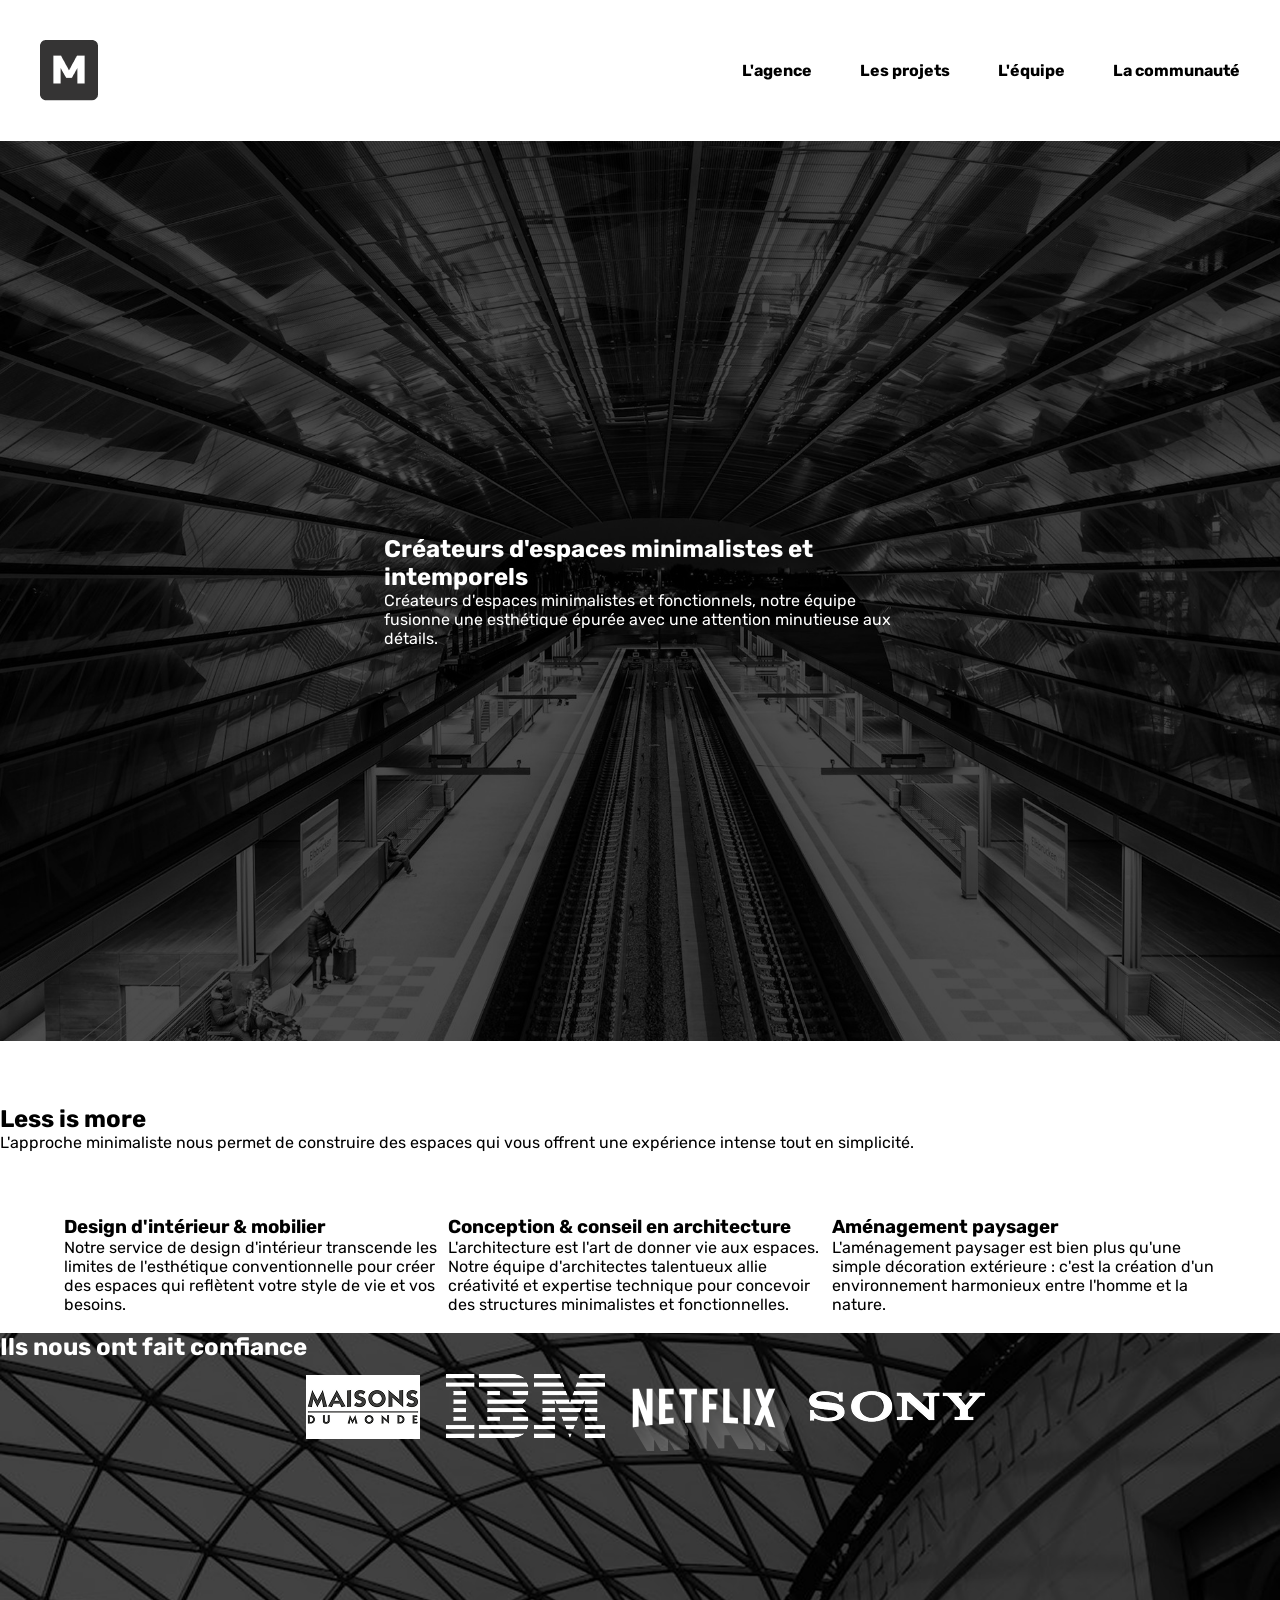
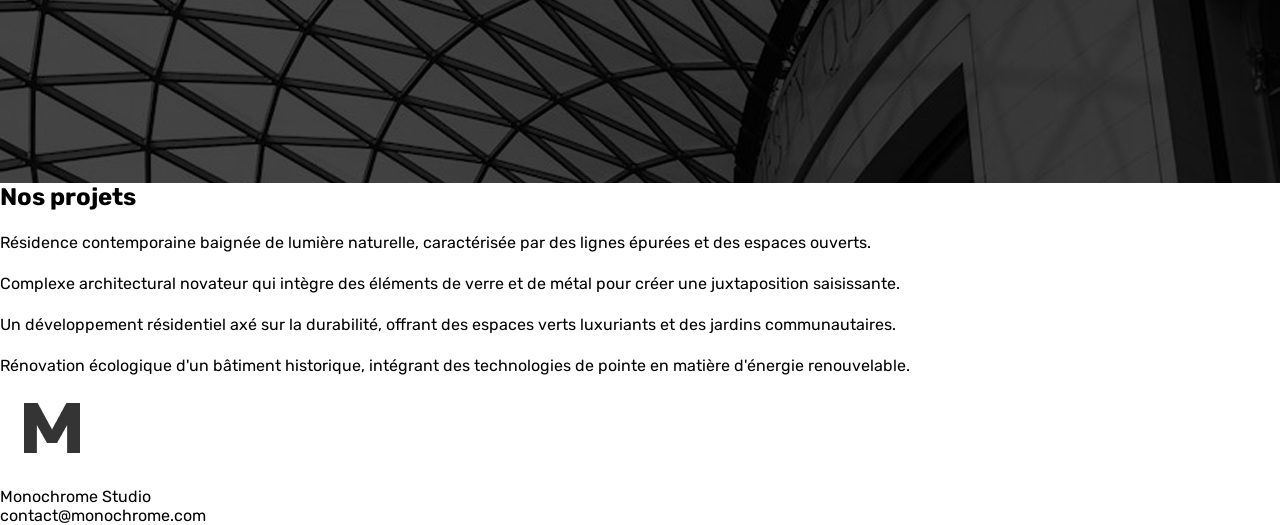
<file: index.html>
<!DOCTYPE html>
<html lang="en">

<head>
    <meta charset="UTF-8">
    <meta name="viewport" content="width=device-width, initial-scale=1.0">
    <title>Document</title>
    <link rel="stylesheet" href="style.css">
</head>

<body>
    <header class="flex spacebetween aligncenter p40">
        <img src="asset/logo-black.png" alt="">
        <div>
            <nav class="flex gap48 bold">
                <a href="" class="black">L'agence</a>
                <a href="" class="black">Les projets</a>
                <a href="" class="black">L'équipe</a>
                <a href="" class="black">La communauté</a>
            </nav>
        </div>
    </header>

    <main>
        <section class="section-hero flex aligncenter justifycenter">
            <div class="white w40">
                <h1 class="bold">Créateurs d'espaces minimalistes et intemporels</h1>

                Créateurs d'espaces minimalistes et fonctionnels, notre équipe fusionne une esthétique épurée avec une
                attention minutieuse aux détails.
            </div>
        </section>



        <section>
            <div class="mt64">
                <h2>Less is more</h2>
                <p>L'approche minimaliste nous permet de construire des espaces qui vous offrent une expérience intense
                    tout
                    en
                    simplicité.</p>
            </div>


            <div class="mt64 flex justifycenter">
                <div class="w30">
                    <h3>Design d'intérieur & mobilier</h3>
                    <p>Notre service de design d'intérieur transcende les limites de l'esthétique conventionnelle pour
                        créer
                        des
                        espaces qui reflètent votre style de vie et vos besoins.</p>
                    <a href="">En savoir plus</a>
                </div>

                <div class="w30">
                    <h3>Conception & conseil en architecture</h3>
                    <p>L'architecture est l'art de donner vie aux espaces. Notre équipe d'architectes talentueux allie
                        créativité et
                        expertise technique pour concevoir des structures minimalistes et fonctionnelles.</p>
                    <a href="">En savoir plus</a>
                </div>

                <div class="w30">
                    <h3>Aménagement paysager</h3>
                    <p>L'aménagement paysager est bien plus qu'une simple décoration extérieure : c'est la création d'un
                        environnement
                        harmonieux entre l'homme et la nature.</p>
                    <a href="">En savoir plus</a>
                </div>
            </div>
        </section>



        <section class="section3">
            <h2 class="white">Ils nous ont fait confiance</h2>
            <div class="flex spacebetween justifycenter">
                <img src="asset/maison-du-monde.png" alt="">
                <img src="asset/ibm.png" alt="">
                <img src="asset/netflix.png" alt="">
                <img src="asset/sony.png" alt="">
            </div>
        </section>


        <section>
            <h2>Nos projets</h2>




            <div>
                <h3><a href="lumiere_epuree.html">Lumière Épurée</a></h3>

                <p>Résidence contemporaine baignée de lumière naturelle, caractérisée par des lignes épurées et des
                    espaces
                    ouverts.</p>
            </div>

            <div>
                <h3><a href="reflet_urbain.html">Reflet Urbain</a></h3>

                <p>Complexe architectural novateur qui intègre des éléments de verre et de métal pour créer une
                    juxtaposition saisissante.</p>
            </div>

            <div>
                <h3><a href="oasis_urbaine.html">Oasis Urbaine</a></h3>

                <p>Un développement résidentiel axé sur la durabilité, offrant des espaces verts luxuriants et des
                    jardins
                    communautaires.</p>
            </div>

            <div>
                <h3><a href="resurgence_naturelle.html">Résurgence Naturelle</a></h3>

                <p>Rénovation écologique d'un bâtiment historique, intégrant des technologies de pointe en matière
                    d'énergie
                    renouvelable.</p>
            </div>

        </section>
    </main>
    <footer>
        <img src="asset/logo-white.png" alt="">

        <p>Monochrome Studio</p>

        <p>contact@monochrome.com</p>
    </footer>

</body>

</html>
</file>
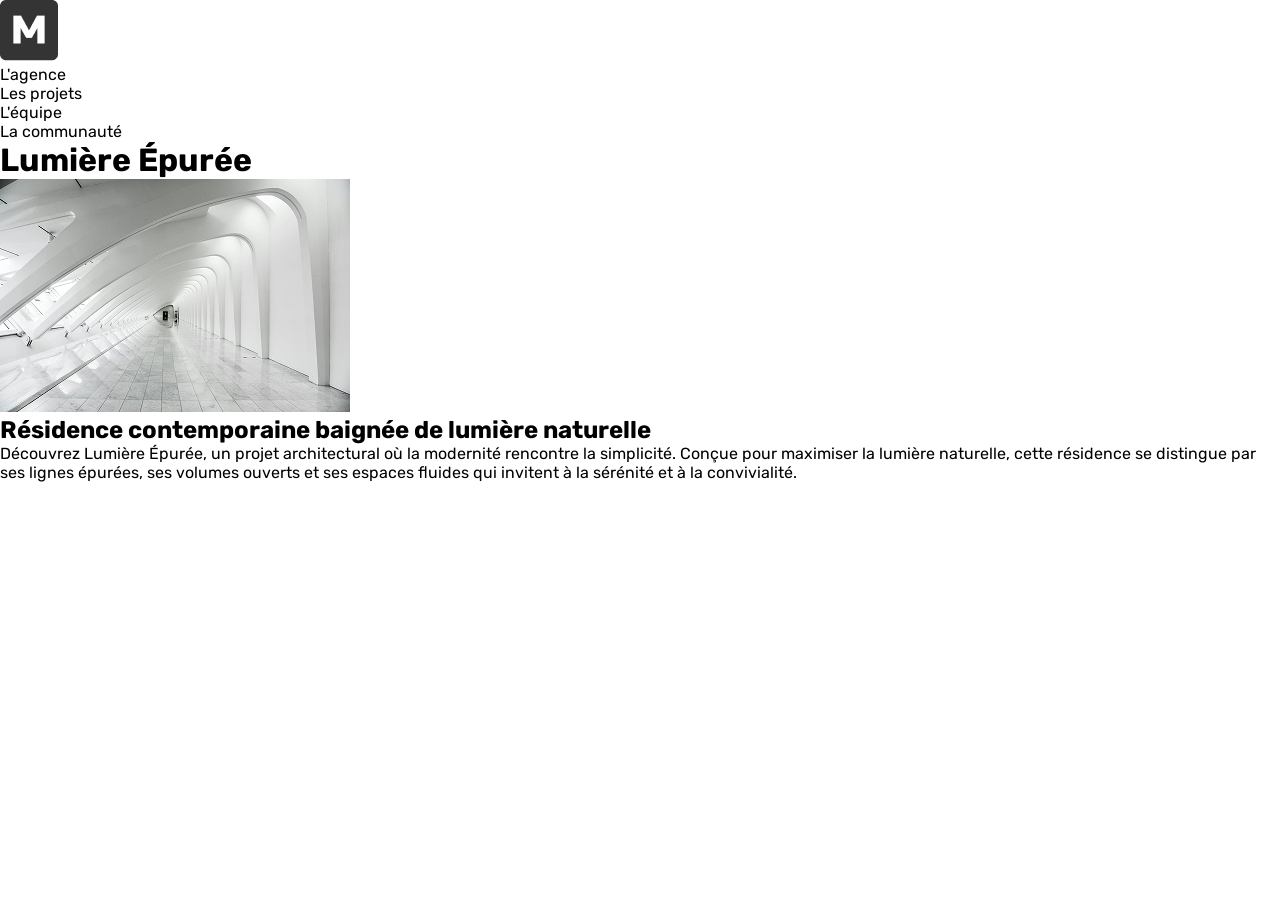
<file: lumiere_epuree.html>
<!DOCTYPE html>
<html lang="en">
<head>
    <meta charset="UTF-8">
    <meta name="viewport" content="width=device-width, initial-scale=1.0">
    <title>Document</title>
    <link rel="stylesheet" href="style.css">
</head>
<body>
    
<img src="asset/logo-black.png" alt="">

<p>L'agence</p>

<p>Les projets</p>

<p>L'équipe</p>

<p>La communauté</p>


<div>
    <h1>Lumière Épurée</h1>
    <img src="asset/img-galerie-1.png" alt="">
    <h2>Résidence contemporaine baignée de lumière naturelle</h2>
    <p>Découvrez Lumière Épurée, un projet architectural où la modernité rencontre la simplicité. Conçue pour maximiser la lumière naturelle, cette résidence se distingue par ses lignes épurées, ses volumes ouverts et ses espaces fluides qui invitent à la sérénité et à la convivialité.</p>
</div>


</body>
</html>
</file>
<file: style.css>
@import url('https://fonts.googleapis.com/css2?family=Rubik:ital,wght@0,300..900;1,300..900&display=swap');

*{
    padding: 0;
    margin: 0;
    box-sizing: border-box;
    font-family: "Rubik", sans-serif;
}

.section-hero{
    background-image: url("asset/bg-image-hero.png");
    background-size: cover;
    background-repeat: no-repeat;
    height: 100vh; /* 100% de la hauteur de l'écran */
}

.section3{
    background-image: url("asset/bg-image-2.png");
    background-size: cover;
    background-repeat: no-repeat;
    height: 50vh;
}

.white{
    color: white;
}

.black{
    color: black;
}

.bold{
    font-weight: 700;
}

a{
    text-decoration: none;
    color: white;
}

.lumiereepuree{
    background-image: url(asset/img-galerie-1.png);
    background-size: 50%;
    background-repeat: no-repeat;
    height: 100vh;
}

/* FLEX BOX */
.flex{
    display: flex;
    flex-wrap: wrap;
}

.spacebetween{
    justify-content: space-between;
}

.gap48{
    gap: 48px;
}

.aligncenter{
    align-items: center;
}

.justifycenter{
    justify-content: center;
}

/* MARGIN ET PADDING */
.p40{
    padding: 40px;
}

.mt8{
    margin-top: 8px;
}

.mt16{
    margin-top: 16px;
}

.mt32{
    margin-top: 32px;
}

.mt64{
    margin-top: 64px;
}

.mt128{
    margin-top: 128px;
}

.mb8{
    margin-bottom: 8px;
}

.mb16{
    margin-bottom: 16px;
}

.mb32{
    margin-bottom: 32px;
}

.mb128{
    margin-bottom: 128px;
}

/* TAILLES */
.w40{
    width: 40%;
}

.w30{
    width: 30%;
}

.block{
    display: inline-block;
}
</file>
